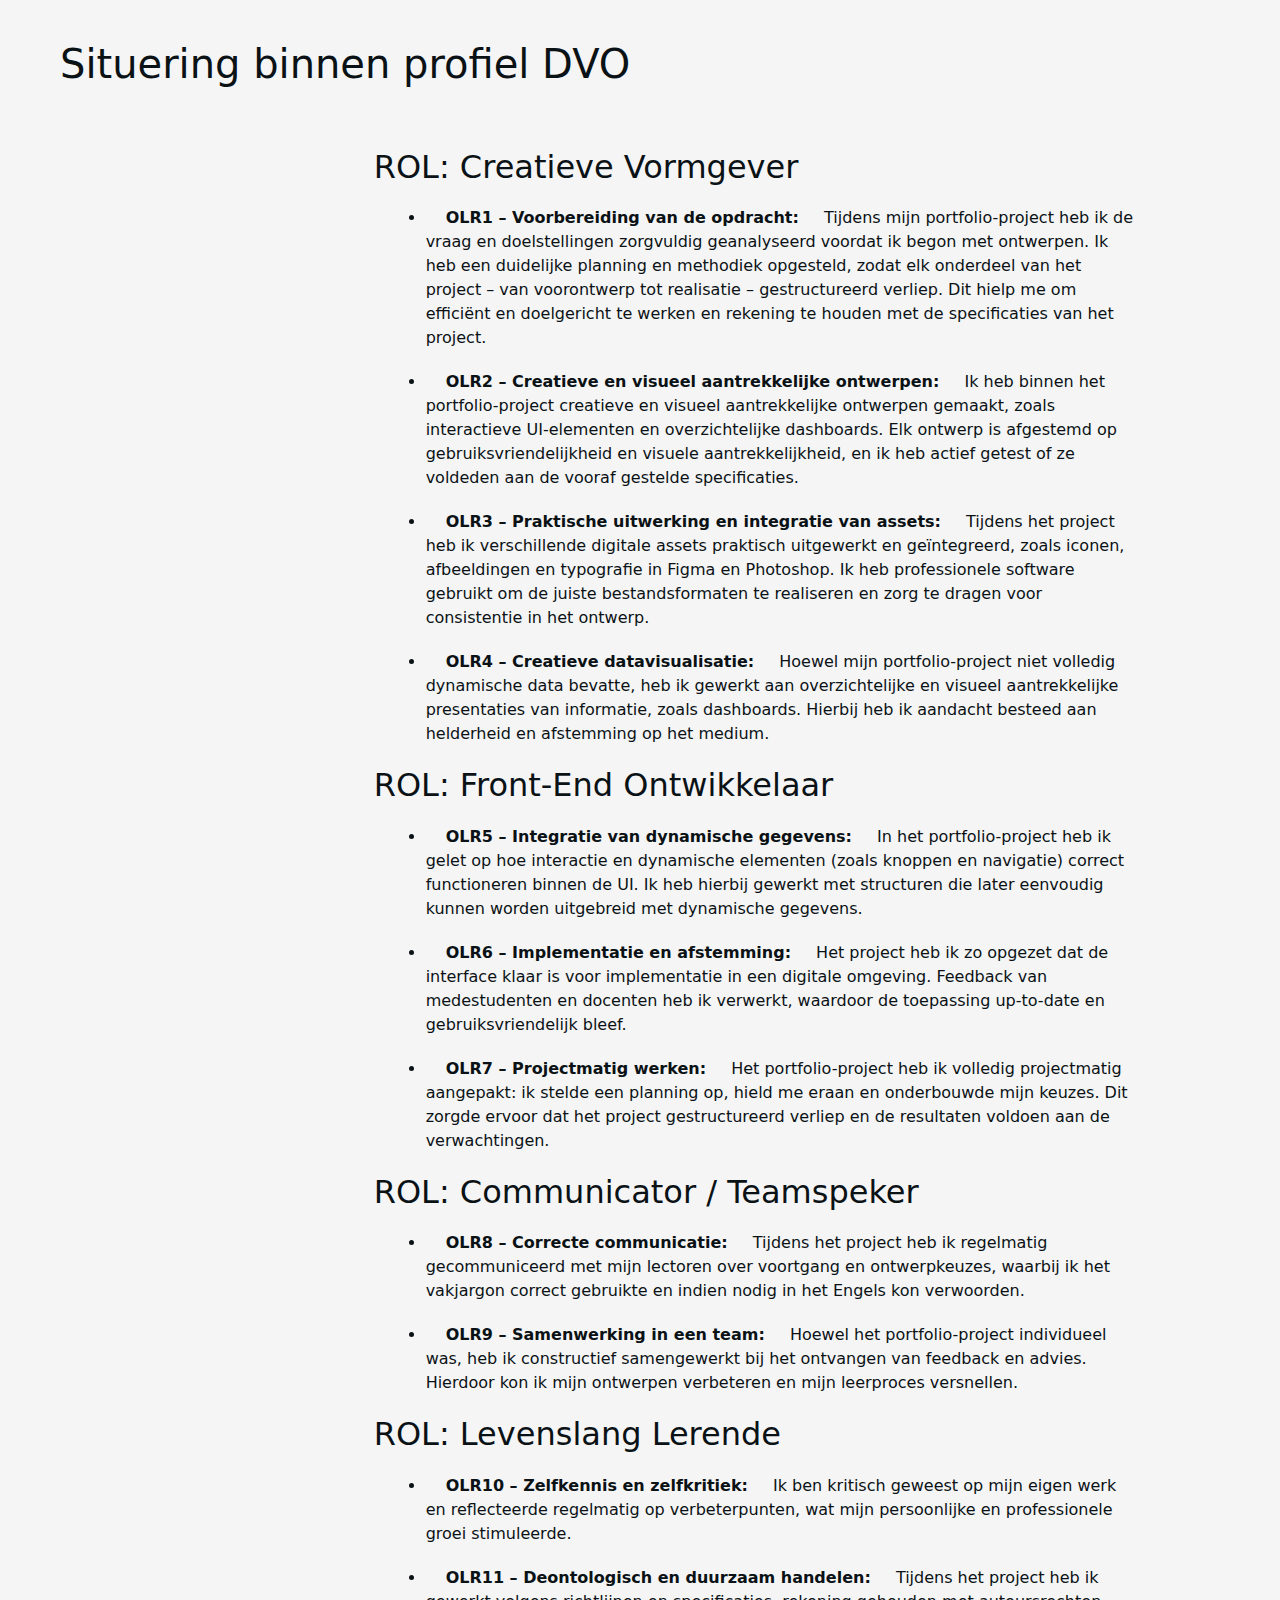
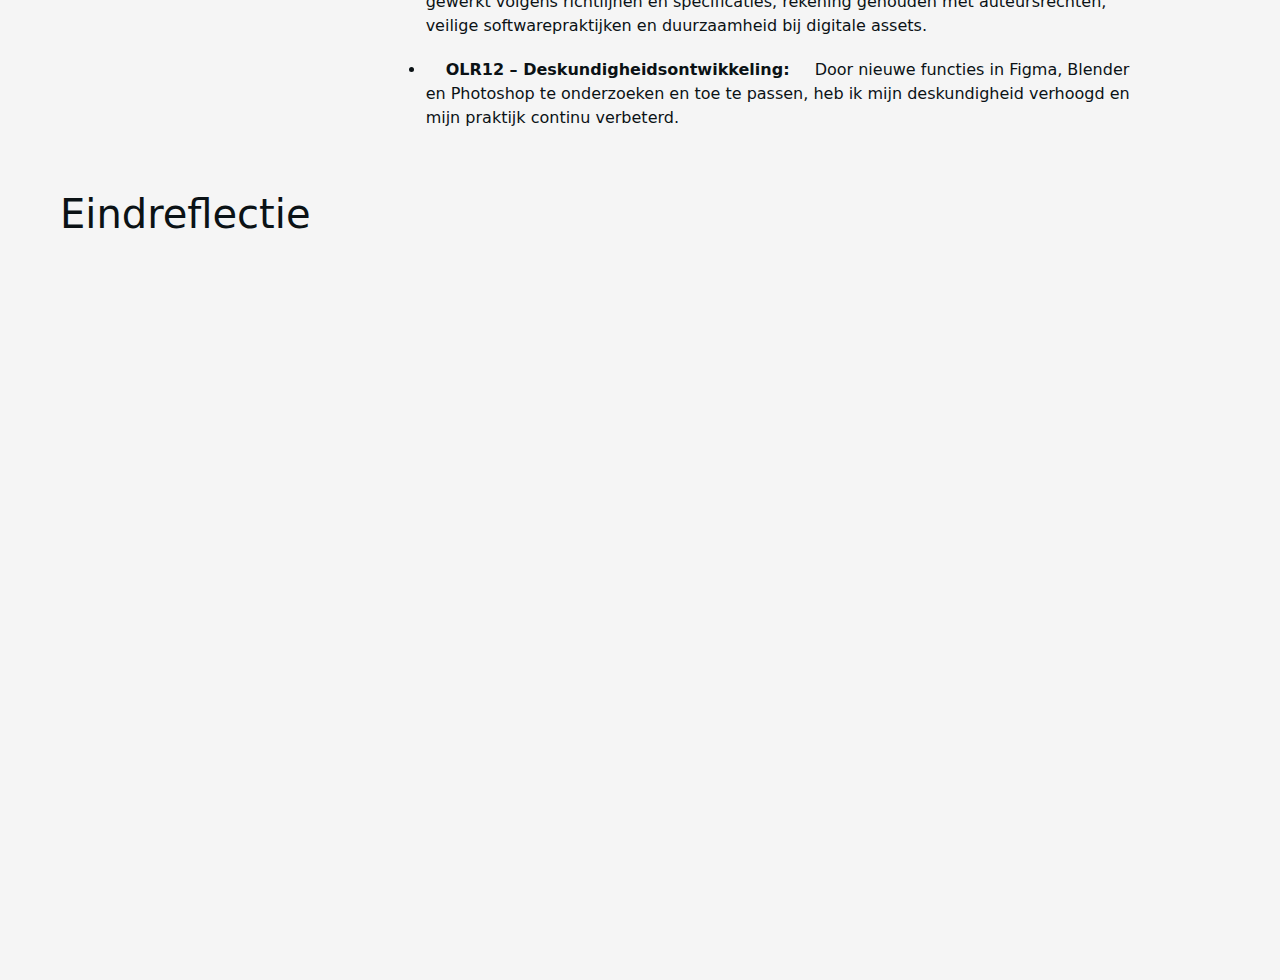
<file: portfolio/index.html>
<!DOCTYPE html>
<html lang="en">
<head>
    <meta charset="UTF-8">
    <meta name="viewport" content="width=device-width, initial-scale=1"/>
    <title>Matthias Castiglione | Portfolio</title>
    <link rel="icon" href="../assets/images/logo.svg" type="image/svg">

    <link href="https://cdn.jsdelivr.net/npm/bootstrap@5.3.0/dist/css/bootstrap.min.css" rel="stylesheet">

    <!-- Custom CSS Files -->
    <link rel="stylesheet" href="../styles/global.css">
    <link rel="stylesheet" href="../styles/portfolio/index.css">

    <!-- google fonts -->
    <link rel="preconnect" href="https://fonts.googleapis.com">
    <link rel="preconnect" href="https://fonts.gstatic.com" crossorigin>
    <link href="https://fonts.googleapis.com/css2?family=Rubik:ital,wght@0,300..900;1,300..900&display=swap" rel="stylesheet">
</head>
<body>
    <section class="..">
        <h1>Situering binnen profiel DVO</h1>
        <div class="next-to-each-other">
        <div class="pdf-container">
            <iframe src="../assets/pdf/DVO%20OLR.pdf"></iframe>
        </div>

            <div>
                <section>
                    <h2>ROL: Creatieve Vormgever</h2>
                    <ul>
                        <li><strong>OLR1 – Voorbereiding van de opdracht:</strong> Tijdens mijn portfolio-project heb ik de vraag en doelstellingen zorgvuldig geanalyseerd voordat ik begon met ontwerpen. Ik heb een duidelijke planning en methodiek opgesteld, zodat elk onderdeel van het project – van voorontwerp tot realisatie – gestructureerd verliep. Dit hielp me om efficiënt en doelgericht te werken en rekening te houden met de specificaties van het project.</li>
                        <li><strong>OLR2 – Creatieve en visueel aantrekkelijke ontwerpen:</strong> Ik heb binnen het portfolio-project creatieve en visueel aantrekkelijke ontwerpen gemaakt, zoals interactieve UI-elementen en overzichtelijke dashboards. Elk ontwerp is afgestemd op gebruiksvriendelijkheid en visuele aantrekkelijkheid, en ik heb actief getest of ze voldeden aan de vooraf gestelde specificaties.</li>
                        <li><strong>OLR3 – Praktische uitwerking en integratie van assets:</strong> Tijdens het project heb ik verschillende digitale assets praktisch uitgewerkt en geïntegreerd, zoals iconen, afbeeldingen en typografie in Figma en Photoshop. Ik heb professionele software gebruikt om de juiste bestandsformaten te realiseren en zorg te dragen voor consistentie in het ontwerp.</li>
                        <li><strong>OLR4 – Creatieve datavisualisatie:</strong> Hoewel mijn portfolio-project niet volledig dynamische data bevatte, heb ik gewerkt aan overzichtelijke en visueel aantrekkelijke presentaties van informatie, zoals dashboards. Hierbij heb ik aandacht besteed aan helderheid en afstemming op het medium.</li>
                    </ul>
                </section>

                <section>
                    <h2>ROL: Front-End Ontwikkelaar</h2>
                    <ul>
                        <li><strong>OLR5 – Integratie van dynamische gegevens:</strong> In het portfolio-project heb ik gelet op hoe interactie en dynamische elementen (zoals knoppen en navigatie) correct functioneren binnen de UI. Ik heb hierbij gewerkt met structuren die later eenvoudig kunnen worden uitgebreid met dynamische gegevens.</li>
                        <li><strong>OLR6 – Implementatie en afstemming:</strong> Het project heb ik zo opgezet dat de interface klaar is voor implementatie in een digitale omgeving. Feedback van medestudenten en docenten heb ik verwerkt, waardoor de toepassing up-to-date en gebruiksvriendelijk bleef.</li>
                        <li><strong>OLR7 – Projectmatig werken:</strong> Het portfolio-project heb ik volledig projectmatig aangepakt: ik stelde een planning op, hield me eraan en onderbouwde mijn keuzes. Dit zorgde ervoor dat het project gestructureerd verliep en de resultaten voldoen aan de verwachtingen.</li>
                    </ul>
                </section>

                <section>
                    <h2>ROL: Communicator / Teamspeker</h2>
                    <ul>
                        <li><strong>OLR8 – Correcte communicatie:</strong> Tijdens het project heb ik regelmatig gecommuniceerd met mijn lectoren over voortgang en ontwerpkeuzes, waarbij ik het vakjargon correct gebruikte en indien nodig in het Engels kon verwoorden.</li>
                        <li><strong>OLR9 – Samenwerking in een team:</strong> Hoewel het portfolio-project individueel was, heb ik constructief samengewerkt bij het ontvangen van feedback en advies. Hierdoor kon ik mijn ontwerpen verbeteren en mijn leerproces versnellen.</li>
                    </ul>
                </section>

                <section>
                    <h2>ROL: Levenslang Lerende</h2>
                    <ul>
                        <li><strong>OLR10 – Zelfkennis en zelfkritiek:</strong> Ik ben kritisch geweest op mijn eigen werk en reflecteerde regelmatig op verbeterpunten, wat mijn persoonlijke en professionele groei stimuleerde.</li>
                        <li><strong>OLR11 – Deontologisch en duurzaam handelen:</strong> Tijdens het project heb ik gewerkt volgens richtlijnen en specificaties, rekening gehouden met auteursrechten, veilige softwarepraktijken en duurzaamheid bij digitale assets.</li>
                        <li><strong>OLR12 – Deskundigheidsontwikkeling:</strong> Door nieuwe functies in Figma, Blender en Photoshop te onderzoeken en toe te passen, heb ik mijn deskundigheid verhoogd en mijn praktijk continu verbeterd.</li>
                    </ul>
                </section>
            </div>

        </div>
    </section>
   <section>
        <h1>Eindreflectie</h1>
        <div class="pdf-container">
            <iframe src="../assets/pdf/Eindreflectie%20WPL1%20DVO.pdf"></iframe>
        </div>
    </section>
    <script src="../assets/js/behavior.js"></script>
</body>
</html>
</file>
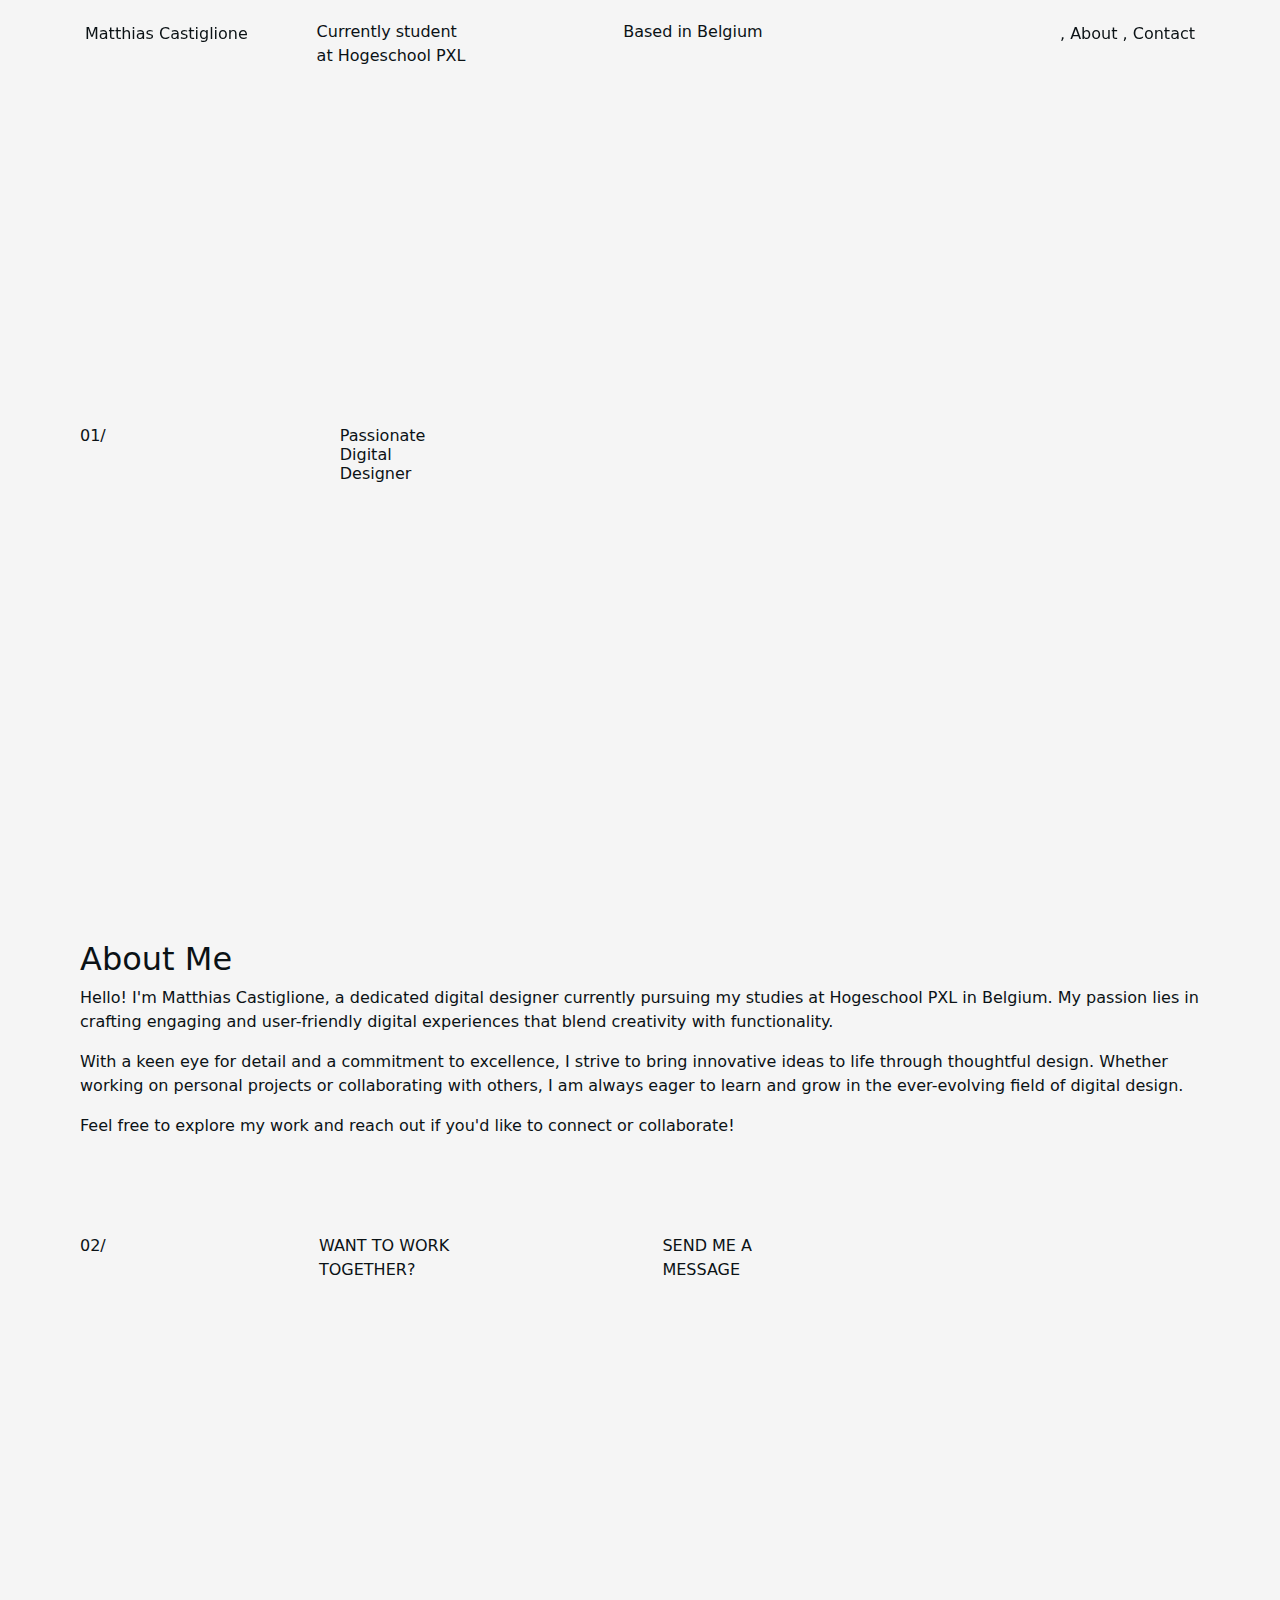
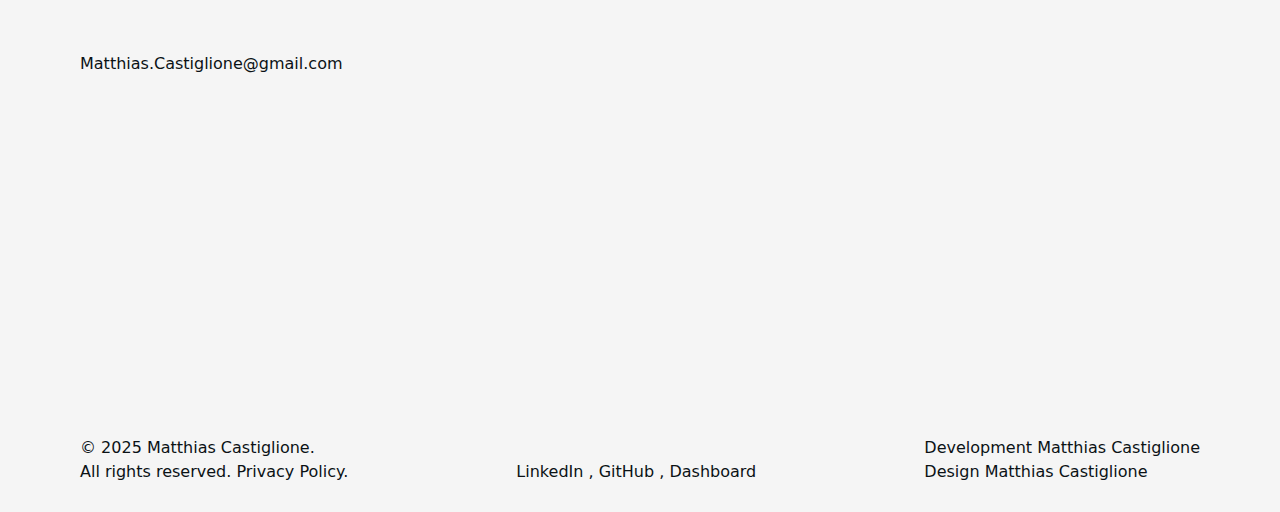
<file: about.html>
<!DOCTYPE html>
<html lang="en">
<head>
    <meta charset="UTF-8">
    <meta name="viewport" content="width=device-width, initial-scale=1"/>
    <title>Matthias Castiglione | About</title>
    <link rel="icon" href="assets/images/logo.svg" type="image/svg">

    <!-- Added Bootstrap CSS (CDN) -->
    <link href="https://cdn.jsdelivr.net/npm/bootstrap@5.3.0/dist/css/bootstrap.min.css" rel="stylesheet">

    <!-- Custom CSS Files -->
    <link rel="stylesheet" href="styles/global.css">
    <link rel="stylesheet" href="styles/header.css">
    <link rel="stylesheet" href="styles/about.css">
    <link rel="stylesheet" href="styles/contact.css">

    <!-- google fonts -->
    <link rel="preconnect" href="https://fonts.googleapis.com">
    <link rel="preconnect" href="https://fonts.gstatic.com" crossorigin>
    <link href="https://fonts.googleapis.com/css2?family=Rubik:ital,wght@0,300..900;1,300..900&display=swap" rel="stylesheet">
</head>
<body>
    <header class="header">
        <a class="header-left" href="index.html">Matthias Castiglione</a>

        <nav class="header-right">
            <a href="work.html">Work</a>
            <span>,</span>
            <a href="about.html">About</a>
            <span>,</span>
            <a href="contact.html">Contact</a>
        </nav>
    </header>
    <main>
        <section class="title-section">
            <div class="title-header">
                <p> </p>
                <p>Currently student<br>at Hogeschool PXL</p>
                <p>Based in Belgium</p>
            </div>
            <div class="title-body">
                <h1 id="hidden-on-mobile">01/</h1>
                <h1>Passionate<br>Digital<br>Designer</h1>
            </div>
        </section>
        <section class="about-section">
            <div class="about-body">
                <div>
                <h2>About Me</h2>
                <p>Hello! I'm Matthias Castiglione, a dedicated digital designer currently pursuing my studies at Hogeschool PXL in Belgium. My passion lies in crafting engaging and user-friendly digital experiences that blend creativity with functionality.</p>
                <p>With a keen eye for detail and a commitment to excellence, I strive to bring innovative ideas to life through thoughtful design. Whether working on personal projects or collaborating with others, I am always eager to learn and grow in the ever-evolving field of digital design.</p>
                <p>Feel free to explore my work and reach out if you'd like to connect or collaborate!</p>
                </div>
                <div>

                </div>
            </div>

        </section>
    </main>
    <footer class="contact-section">
        <div class="contact-header">
            <p>02/</p>
            <p>WANT TO WORK<br>TOGETHER?</p>
            <p>SEND ME A<br>MESSAGE</p>
        </div>
        <div class="contact-body">
            <h1>Matthias.Castiglione@gmail.com</h1>
        </div>
        <div class="contact-footer">
            <p>© 2025 Matthias Castiglione.<br>All rights reserved. <a href="privacy.txt">Privacy Policy.</a></p>
            <div class="contact-footer-links">
                <a href="https://www.linkedin.com/in/matthias-castiglione-9bb6432a6/">LinkedIn</a>
                <span>,</span>
                <a href="https://github.com/Matthias-Castiglione">GitHub</a>
                <span>,</span>
                <a href="https://www.figma.com/design/g4BurjTzGItAvFYR9Lodmb/Dashboard_Castiglione_Matthias?node-id=164-306">Dashboard</a>
            </div>
            <p class="text-align-end">Development Matthias Castiglione<br>Design Matthias Castiglione</p>
        </div>
    </footer>
    <script src="assets/js/mobile-nav.js"></script>
</body>
</html>
</file>
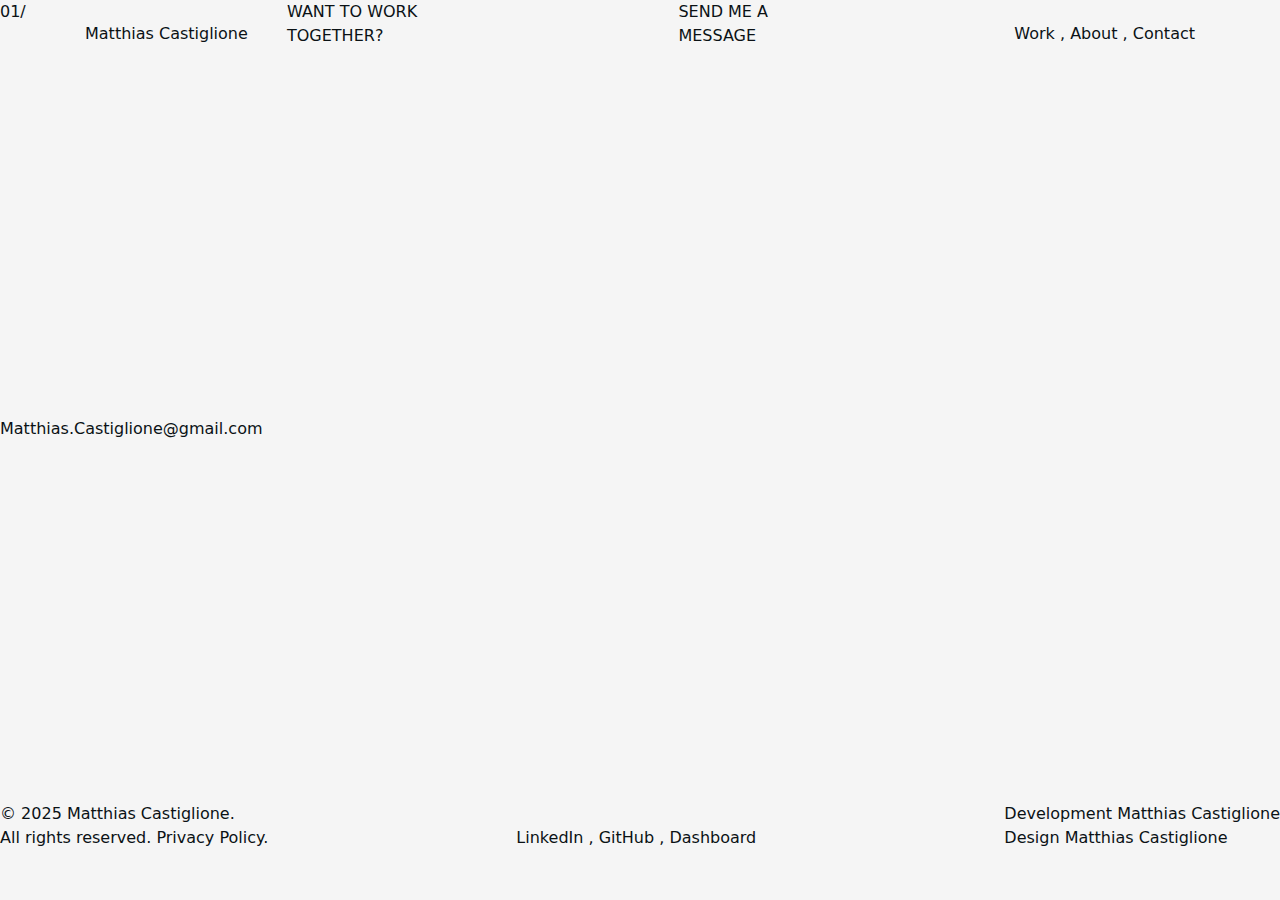
<file: contact.html>
<!DOCTYPE html>
<html lang="en">
<head>
    <meta charset="UTF-8">
    <meta name="viewport" content="width=device-width, initial-scale=1"/>
    <title>Matthias Castiglione | Contact</title>
    <link rel="icon" href="assets/images/logo.svg" type="image/svg">

    <!-- Added Bootstrap CSS (CDN) -->
    <link href="https://cdn.jsdelivr.net/npm/bootstrap@5.3.0/dist/css/bootstrap.min.css" rel="stylesheet">

    <!-- Custom CSS Files -->
    <link rel="stylesheet" href="styles/global.css">
    <link rel="stylesheet" href="styles/header.css">

    <link rel="stylesheet" href="styles/contact.css">

    <!-- google fonts -->
    <link rel="preconnect" href="https://fonts.googleapis.com">
    <link rel="preconnect" href="https://fonts.gstatic.com" crossorigin>
    <link href="https://fonts.googleapis.com/css2?family=Rubik:ital,wght@0,300..900;1,300..900&display=swap" rel="stylesheet">
</head>
<body>
    <header class="header">
        <a class="header-left" href="index.html">Matthias Castiglione</a>

        <nav class="header-right">
            <a href="index.html">Home</a>
            <a href="work.html">Work</a>
            <span>,</span>
            <a href="about.html">About</a>
            <span>,</span>
            <a href="contact.html">Contact</a>
        </nav>
    </header>
    <main>
        <section class="contact-section-on-contact-page">
            <div class="contact-header">
                <p>01/</p>
                <p>WANT TO WORK<br>TOGETHER?</p>
                <p>SEND ME A<br>MESSAGE</p>
            </div>
            <div class="contact-body">
                <h1>Matthias.Castiglione@gmail.com</h1>
            </div>
            <div class="contact-footer">
                <p>© 2025 Matthias Castiglione.<br>All rights reserved. <a href="privacy.txt">Privacy Policy.</a></p>
                <div class="contact-footer-links">
                    <a href="https://www.linkedin.com/in/matthias-castiglione-9bb6432a6/">LinkedIn</a>
                    <span>,</span>
                    <a href="https://github.com/Matthias-Castiglione">GitHub</a>
                    <span>,</span>
                    <a href="https://www.figma.com/design/g4BurjTzGItAvFYR9Lodmb/Dashboard_Castiglione_Matthias?node-id=164-306">Dashboard</a>
                </div>
                <p class="text-align-end">Development Matthias Castiglione<br>Design Matthias Castiglione</p>
            </div>
        </section>
    </main>
    <script src="assets/js/mobile-nav.js"></script>
    <script src="assets/js/behavior.js"></script>
</body>
</html>
</file>
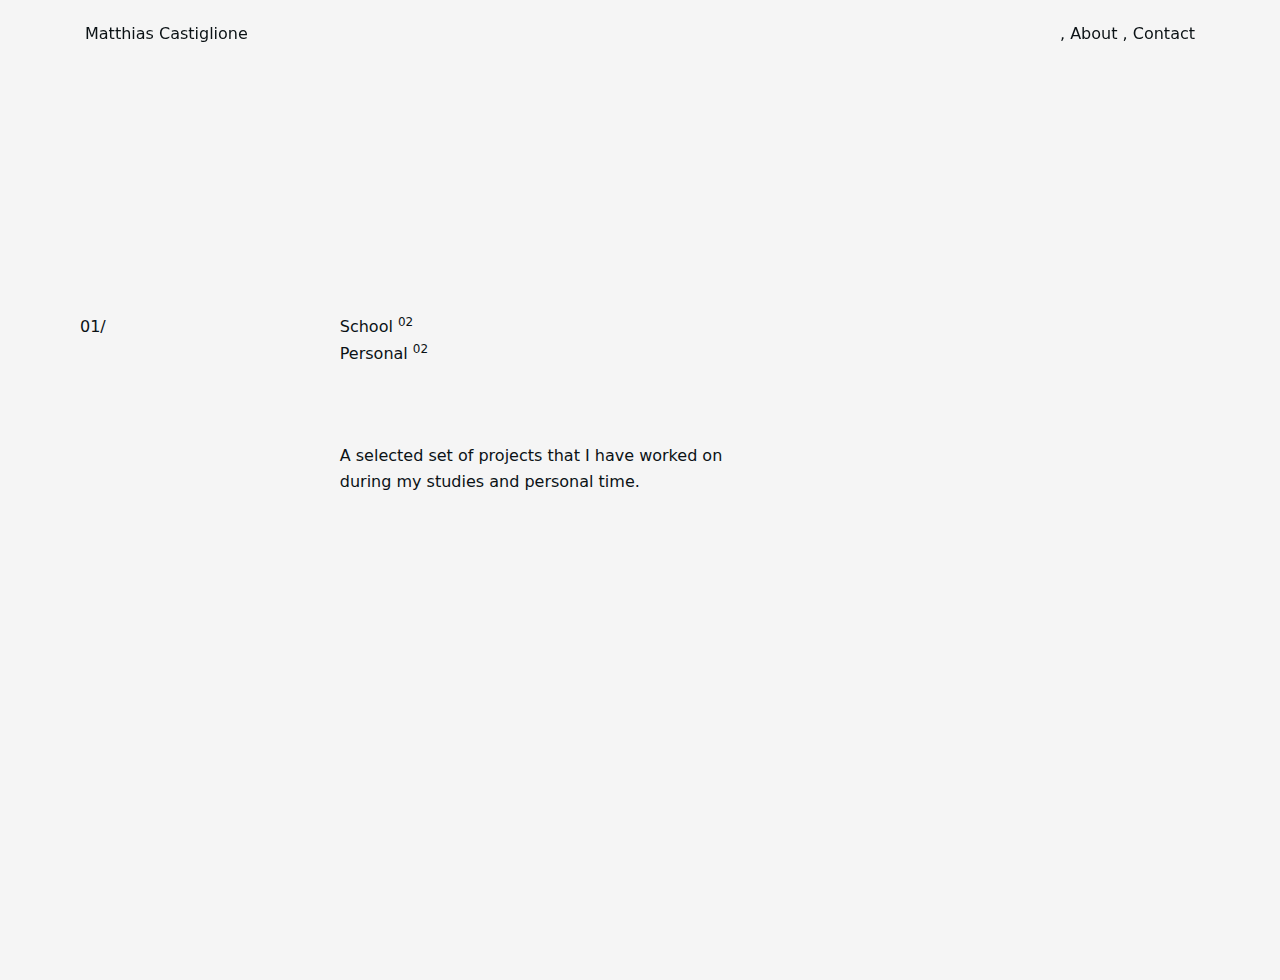
<file: work.html>
<!DOCTYPE html>
<html lang="en">
<head>
    <meta charset="UTF-8">
    <meta name="viewport" content="width=device-width, initial-scale=1"/>
    <title>Matthias Castiglione | Work</title>
    <link rel="icon" href="assets/logo.svg" type="image/svg">

    <!-- Added Bootstrap CSS (CDN) -->
    <link href="https://cdn.jsdelivr.net/npm/bootstrap@5.3.0/dist/css/bootstrap.min.css" rel="stylesheet">

    <!-- Custom CSS Files -->
    <link rel="stylesheet" href="styles/header.css">
    <link rel="stylesheet" href="styles/global.css">
    <link rel="stylesheet" href="styles/work/info.css">

    <!-- google fonts -->
    <link rel="preconnect" href="https://fonts.googleapis.com">
    <link rel="preconnect" href="https://fonts.gstatic.com" crossorigin>
    <link href="https://fonts.googleapis.com/css2?family=Rubik:ital,wght@0,300..900;1,300..900&display=swap" rel="stylesheet">

    <!-- favicon -->

</head>
<body>
    <header class="header">
        <a class="header-left" href="index.html">Matthias Castiglione</a>

        <nav class="header-right">
            <a href="work.html">Work</a>
            <span>,</span>
            <a href="about.html">About</a>
            <span>,</span>
            <a href="contact.html">Contact</a>
        </nav>
    </header>
    <main>
        <section class="info-section">
            <div class="info-body">
                <h1>01/</h1>
                <div class="info-body-content">
                <div class="info-body-hyperlinks">
                    <H1>School <sup>02</sup></H1>
                    <H1>Personal <sup>02</sup></H1>
                </div>
                    <p>A selected set of projects that I have worked on <br>during my studies and personal time.</p>
                </div>
            </div>
        </section>
        <section class="projects-section">

        </section>
    </main>
    <script src="assets/js/mobile-nav.js"></script>
</body>
</html>
</file>
<file: styles/global.css>
* {
    padding: 0;
    margin: 0;
    box-sizing: border-box;
    color: var(--text-primary);
}

:root {
    /* Primary Colors */
    --primary-500: #738F5F;
    --primary-700: #15432E;

    /* Neutral Colors */
    --neutral-0: #fdfdfd;
    --neutral-100: #f5f5f5;
    --neutral-200: #d7d7d7;

    /* Text */
    --text-primary: #0b1215;

    /* Spacing */
    --padding-horizontal-80px: 80px;
    --padding-vertical-20px: 20px;
    --padding-vertical-40px: 40px;
}

body{
    background: var(--neutral-100);
}
</file>
<file: styles/portfolio/index.css>
@import url("../../styles/global.css");

*{
    margin: 20px;
}

.next-to-each-other{
    display: flex;
    flex-direction: row;
}

.pdf-container{
    height: 75vh;
    width: 77%;
}

.pdf-container iframe{
    width: 100%;
    height: 100%;
}
</file>
<file: styles/header.css>
@import url("../styles/global.css");

.mobile-fullscreen-menu{ display: none; }

.header{
    display: flex;
    flex-direction: row;
    justify-content: space-between;
    align-items: flex-start;
    padding: var(--padding-vertical-20px) var(--padding-horizontal-80px);
    width: 100%;
    position: fixed;
    z-index: 1000;
    top: 0;
    left: 0;
    right: 0;
}

.header a{
    text-decoration: none;
    color: var(--text-primary);
    font-weight: var(--font-weight-bold);
    font-size: var(--font-size-1-2rem);
    transition: var(--transition-ease-06);
}

.header-left, .header nav{
    background-color: var(--neutral-100);
    padding: 2px 5px;
    border-radius: 12px;
}

.header a:hover{
    color: var(--primary-500);
    transition: var(--transition-ease-06);
}

.header a:hover a::before{
    text-decoration: none;
}

.header-right span{
    font-size: var(--font-size-1-2rem);
    font-weight: var(--font-weight-bold);
}

.header-right a:first-child{
    display: none;
}

/* --- Mobile styles and hamburger menu (do not change existing markup) --- */
@media screen and (max-width: 600px) {
    .header{
        padding: 12px 16px;
        align-items: center; /* keep header content vertically centered */
    }

    /* Keep the name visible and slightly larger on mobile */
    .header-left{
        font-size: 1.1rem;
        padding: 6px 8px;
        border-radius: 8px;
    }

    /* Hide the normal nav on mobile; we'll toggle a mobile menu via JS */
    .header-right{
        display: none;
    }

    /* Mobile hamburger button (injected by JS) */
    .mobile-hamburger{
        display: inline-flex;
        flex-direction: column;
        justify-content: center;
        align-items: center;
        gap: 4px;
        min-width: 44px;
        height: 36px;
        padding: 6px 10px;
        /* match the header-left pill look */
        background: var(--neutral-100);
        border: none;
        border-radius: 12px;
        cursor: pointer;
        /* keep the hamburger fixed in the top-right corner */
        position: fixed;
        top: 12px;
        right: 16px;
        z-index: 3001; /* higher than overlay and mobile menu */
        box-shadow: none; /* remove shadow so it visually matches header-left */
    }
    .mobile-hamburger:focus{ outline: 2px solid var(--primary-500); }
    .mobile-hamburger .bar{
        width: 22px;
        height: 2px;
        background: var(--text-primary);
        border-radius: 2px;
        transition: transform 0.25s ease, opacity 0.25s ease;
    }

    /* full-screen menu created and toggled by JS */
    .mobile-fullscreen-menu{
        display: none;
    }
    .mobile-fullscreen-menu.open{
        display: block;
        position: fixed;
        inset: 0; /* top:0; right:0; bottom:0; left:0 */
        background: var(--neutral-0);
        z-index: 2000; /* below hamburger but above page content */
        overflow-y: auto;
        -webkit-overflow-scrolling: touch;
    }

    .mobile-fullscreen-inner{
        /* center the menu options in the middle of the viewport */
        position: relative;
        width: 100%;
        height: 100%;
        max-width: 720px;
        margin: 0 auto;
        padding: 24px;
        display: flex;
        flex-direction: column;
        gap: 22px;
        align-items: center; /* center horizontally */
        justify-content: center; /* center vertically */
    }

    /* style the cloned nav inside the fullscreen menu */
    .mobile-fullscreen-inner nav,
    .mobile-fullscreen-inner .header-right{
        display: block; /* ensure cloned nav is visible (original .header-right is hidden on mobile) */
        width: 100%;
    }
    .mobile-fullscreen-inner a{
        display: block;
        width: 100%;
        padding: 16px 18px;
        font-size: 1.25rem;
        color: var(--text-primary);
        border-radius: 8px;
        background: rgba(0,0,0,0.02);
        text-decoration: none;
        text-align: center; /* center the link text */
        max-width: 420px; /* avoid overly long pills */
    }

    .mobile-fullscreen-close{
        position: absolute;
        top: 12px;
        right: 16px;
        background: transparent;
        border: none;
        font-size: 28px;
        line-height: 1;
        cursor: pointer;
        z-index: 3002; /* above everything */
    }

    /* hide the previous slide-out mobile menu rules to avoid conflicts */
    .header-right.mobile-open{ display: none !important; }
    .mobile-menu-overlay{ display: none !important; }

    /* When mobile menu open, animate hamburger into X */
    .mobile-hamburger.open .bar:nth-child(1){ transform: translateY(6px) rotate(45deg); }
    .mobile-hamburger.open .bar:nth-child(2){ opacity: 0; }
    .mobile-hamburger.open .bar:nth-child(3){ transform: translateY(-6px) rotate(-45deg); }

    /* Make sure header doesn't cover content too much */
    /* (global.css already adds body padding-top, but just in case) */
    body{ padding-top: 64px; }
}

/* Desktop: ensure mobile-only elements are hidden */
@media screen and (min-width: 601px) {
    .mobile-fullscreen-menu,
    .mobile-hamburger,
    .mobile-fullscreen-inner,
    .mobile-fullscreen-close {
        display: none !important;
        visibility: hidden !important;
        pointer-events: none !important;
    }
}
</file>
<file: styles/about.css>
@import url("../styles/global.css");

/* title section styles */
.title-section {
    display: flex;
    flex-direction: column;
    padding: var(--padding-vertical-20px) var(--padding-horizontal-80px);
    height: 100vh;
    gap: 5vh;
}

.title-header {
    display: flex;
    flex-direction: row;
    justify-content: space-around;
    align-items: flex-start;
    align-content: flex-start;
    width: 68%;
}

.title-header p{
    font-weight: var(--font-weight-bold);
    font-size: var(--font-size-1-2rem);
}

.title-body{
    display: flex;
    flex-direction: row;
    justify-content: flex-start;
    align-items: flex-start;
    align-content: flex-start;
    gap: 26vh;
    margin-top: 33vh;
}

.title-body h1{
    font-size: var(--font-size-1-2rem);
    font-weight: var(--font-weight-bold);
}

.title-body h1:last-child{
    font-size: var(--font-size-6rem);
    font-weight: var(--font-weight-bold);
}

/* about-section styles*/
.about-section{
    height: auto;
    padding: var(--padding-vertical-40px) var(--padding-horizontal-80px);
}

.about-body-content{
    display: flex;
    flex-direction: column;
    gap: 1rem;
    width: 100%;
}

.about-body-content h2{
    font-size: var(--font-size-2-5rem);
    font-weight: var(--font-weight-bold);
    width: 50%;
    transition: var(--transition-ease-06);
}

.about-body-content:hover{
    color: var(--primary-500);
    transition: var(--transition-ease-06);
}

.about-body-content p{
    font-size: var(--font-size-1-2rem);
    font-weight: var(--font-weight-normal);
    margin-bottom: 6rem;
    width: 50%;
}

.align-left{
    align-items: flex-start;
    margin-left: 4vw;
}

.align-right{
    align-items: flex-end;
    padding-right: 4vw;
}

/* personal section styles */
.personal-section{
    height: auto;
    padding: var(--padding-vertical-40px) var(--padding-horizontal-80px);
}

.personal-header{
    display: flex;
    flex-direction: row;
    justify-content: space-between;
    width: 60%;
}

.personal-header p{
    font-weight: var(--font-weight-bold);
    font-size: var(--font-size-1-2rem);
}

.personal-body-content{
    display: flex;
    flex-direction: row;
    justify-content: flex-start;
    align-items: flex-start;
    width: 97%;
    padding-top: 8vh;
    margin-left: 1vw;
    gap: 5vw;
    text-decoration: none;
}

.personal-body-content h2{
    font-size: var(--font-size-2-5rem);
    font-weight: var(--font-weight-bold);
    //width: 60%;
    transition: var(--transition-ease-06);
}

.personal-body-content:hover h2{
    color: var(--primary-500);
    transition: var(--transition-ease-06);
}

.personal-body-content p{
    font-size: var(--font-size-1-2rem);
    font-weight: var(--font-weight-normal);
    margin-bottom: 6rem;
}

.personal-body-content-description{
    display: flex;
    flex-direction: column;
    position: sticky;
    width: 42%;
    top: 8vh;
}

.personal-body-container-images{
    display: flex;
    flex-direction: column;
    gap: 1rem;
}

.personal-body-content-image{
    display: flex;
    flex-direction: row;
    gap: 1rem;
    width: 100%;
}


.sticky-image{
    height: 37vh;
    position: sticky;
    top: 8vh;
}

.personal-body-content-image img{
    width: 24vw;
    object-fit: cover;
}

.flex-reverse{
    display: flex;
    flex-direction: row-reverse;
}

/* Mobile responsive styles for projects section */
@media screen and (max-width: 600px) {
    .title-section {
        padding: 12px 20px;
        height: auto;
        gap: 6.5rem;
    }

    .title-header {
        display: none;
    }

    .title-body {
        gap: 2rem;
        display: flex;
        flex-direction: column;
        margin-top: 15vh;
    }

    .title-body h1:last-child{
        font-size: var(--font-size-4rem);
        text-align: left;
        line-height: 1.3;
    }

    #hidden-on-mobile {
        visibility: hidden;
    }
}
</file>
<file: styles/contact.css>
@import url("../styles/global.css");

.contact-section{
    height: 102vh;
    padding: var(--padding-vertical-40px) var(--padding-horizontal-80px);
}

.contact-header{
    display: flex;
    flex-direction: row;
    justify-content: space-between;
    width: 60%;
}

.contact-header p{
    font-weight: var(--font-weight-bold);
    font-size: var(--font-size-1-2rem);
}

.contact-body{
    height: 82vh;
    display: flex;
    align-items: center;
}

.contact-body h1{
    font-size: var(--font-size-6rem);
    font-weight: var(--font-weight-bold);
}

.contact-footer{
    display: flex;
    flex-direction: row;
    justify-content: space-between;
    align-items: flex-end;
}

.contact-footer p{
    font-weight: var(--font-weight-bold);
    font-size: var(--font-size-1-2rem);
    margin: 0;
}

.contact-footer a{
    text-decoration: none;
    color: var(--text-primary);
    font-weight: var(--font-weight-bold);
    font-size: var(--font-size-1-2rem);
    margin: 0;
    transition: var(--transition-ease-06);
}

.contact-footer a:hover{
    color: var(--primary-500);
    transition: var(--transition-ease-06);
}

.contact-footer-links a{
    text-decoration: none;
    color: var(--text-primary);
    font-weight: var(--font-weight-bold);
    font-size: var(--font-size-1-2rem);
    transition: var(--transition-ease-06);
}

.contact-footer-links a:hover{
    color: var(--primary-500);
    transition: var(--transition-ease-06);
}

.contact-footer-links span{
    font-size: var(--font-size-1-2rem);
    font-weight: var(--font-weight-bold);
}

/* Mobile responsive styles for contact section */
@media screen and (max-width: 600px) {
    .contact-section{
        padding: var(--padding-vertical-40px) 20px;
        height: 95vh;
        display: flex;
        flex-direction: column;
        justify-content: space-between;
    }

    .contact-header{
        display: flex;
        width: 70%;
        flex-direction: row;
    }

    .contact-header p{
        font-size: var(--font-size-1-2rem);
    }

    .contact-header p:last-child{
        display: none;
    }

    .contact-body{
        height: auto;
        align-items: flex-start;
        padding: 1.5rem 0;
    }

    .contact-body h1{
        font-size: 2.2rem;
        word-break: break-word;
        line-height: 1.4;
    }

    .contact-footer{
        flex-direction: column;
        gap: 1.5rem;
        align-items: flex-start;
    }

    .contact-footer p{
        display: none;
    }

    .contact-footer-links{
        display: flex;
        flex-direction: row;
        gap: 0.5rem;
    }

    .contact-footer-links a{
        font-size: var(--font-size-1-2rem);
    }

    .contact-footer-links span{
        font-size: var(--font-size-1-2rem);
    }
}
</file>
<file: styles/work/info.css>
@import url("../global.css");

.info-section {
    display: flex;
    flex-direction: column;
    padding: var(--padding-vertical-20px) var(--padding-horizontal-80px);
    height: 100vh;
    gap: 5vh;
}

.info-header {
    display: flex;
    flex-direction: row;
    justify-content: space-around;
    align-items: flex-start;
    align-content: flex-start;
    width: 68%;
}

.info-header p{
    font-weight: var(--font-weight-bold);
    font-size: var(--font-size-1-2rem);
}

.info-body{
    display: flex;
    flex-direction: row;
    justify-content: flex-start;
    align-items: flex-start;
    align-content: flex-start;
    gap: 26vh;
    margin-top: 33vh;
}

.info-body h1{
    font-size: var(--font-size-1-2rem);
    font-weight: var(--font-weight-bold);
}

.info-body-content{
    display: flex;
    flex-direction: column;
    justify-content: flex-start;
    align-items: flex-start;
    align-content: flex-start;
    gap: 8vh;
}

.info-body-content p{
    font-size: var(--font-size-1-2rem);
    font-weight: var(--font-weight-normal);
    line-height: 1.6;
}

.info-body-hyperlinks h1{
    font-size: var(--font-size-6rem);
    font-weight: var(--font-weight-bold);
}

/* Category heading interactive styles */
.info-body-hyperlinks h1.category-heading{
    cursor: pointer;
    color: var(--text-primary);
    transition: color 0.25s ease, text-decoration-color 0.25s ease, font-weight 0.25s ease;
}

.info-body-hyperlinks h1.category-heading:hover{
    /* subtle hover to match project title hover underline color */
    /*text-decoration: underline;
    text-decoration-color: var(--text-primary);
    text-decoration-thickness: 1vh;*/
    color: var(--primary-500);
}

.info-body-hyperlinks h1.category-heading:active{
    /* visual indicator for active category: underline + slightly darker color and stronger weight */
    /*text-decoration: underline;
    text-decoration-color: var(--primary-500);
    text-decoration-thickness: 1vh;
    font-weight: 700;*/
    color: var(--text-primary);
}

.info-body-footer {
    display: flex;
    flex-direction: row;
    align-items: flex-end;
    align-content: flex-start;
    width: 100%;
    margin-top: 6vh;
    gap: 8vw;
}

.info-body-footer p:last-child{
    font-weight: var(--font-weight-bold);
}

/* Projects Section Styles */
.projects-section {
    height: auto;
    padding: var(--padding-vertical-40px) var(--padding-horizontal-80px);
    background: var(--neutral-100);
}

.projects-container {
    display: flex;
    flex-direction: column;
    gap: 5vh;
}

.project-card {
    display: flex;
    flex-direction: row;
    align-items: flex-start;
    width: 97%;
    padding-top: 5vh;
    cursor: pointer;
    text-decoration: none;
    justify-content: flex-start;
    gap: 6vw;
    margin-left: 3vw;
}

.project-card h2 {
    text-decoration: underline;
    text-decoration-color: var(--neutral-100);
    text-decoration-thickness: 1vh;
    transition: ease 0.6s;
}

.project-card:hover h2 {
    text-decoration: underline;
    text-decoration-color: var(--primary-500);
    text-decoration-thickness: 1vh;
    transition: ease 0.6s;
}

.project-image {
    width: 46%;
    height: 60vh;
    object-fit: cover;
}

.project-info {
    display: flex;
    flex-direction: column;
    position: sticky;
    max-width: 45%;
    top: 6vh;
}

.project-title {
    font-size: var(--font-size-6rem);
    font-weight: var(--font-weight-bold);
    margin-bottom: 2vh;
}

.project-category {
    font-size: var(--font-size-1-2rem);
    font-weight: var(--font-weight-normal);
    color: var(--primary-500);
    margin-bottom: 1vh;
}

.project-description {
    font-size: var(--font-size-1-2rem);
    font-weight: var(--font-weight-normal);
    color: var(--text-primary);
    line-height: 1.6;
    max-width: 75%;
}

/* Mobile responsive styles for projects section */
@media screen and (max-width: 600px) {
    .info-section{
        padding: 12px 20px;
        height: auto;
        gap: 6.5rem;
    }
    .info-header{
        display: none;
    }
    .info-header p{
        font-size: 0.95rem;
        line-height: 1.4;
    }
    .info-body{
        gap: 2rem;
        display: flex;
        flex-direction: column;
        margin-top: 15vh;
    }
    #hidden-on-mobile{
        visibility: hidden;
    }
    .info-body-content{
        gap: 15vh;
    }
    .info-body-content h1{
        font-size: var(--font-size-4rem);
        text-align: left;
        line-height: 1.3;
    }
    .info-body-footer{
        flex-direction: column;
        gap: 1.5rem;
        align-items: flex-start;
    }
    .info-body-footer p{
        text-align: left;
        font-size: var(--font-size-1-2rem);
    }

    .projects-section {
        padding: var(--padding-vertical-40px) 20px;
        height: auto;
    }

    .project-card {
        flex-direction: column;
        gap: 1.5rem;
        margin-top: 2rem;
    }

    .project-image {
        width: 100%;
        height: auto;
        object-fit: cover;
    }

    .project-info {
        position: relative;
        top: auto;
        max-width: 100%;
        text-align: left;
    }

    .project-title {
        font-size: var(--font-size-2-5rem);
        margin-bottom: 1rem;
    }

    .project-category {
        font-size: var(--font-size-1-2rem);
        margin-bottom: 0.5rem;
    }

    .project-description {
        max-width: 100%;
        font-size: var(--font-size-1-2rem);
        margin-bottom: 1rem;
    }
}
</file>
